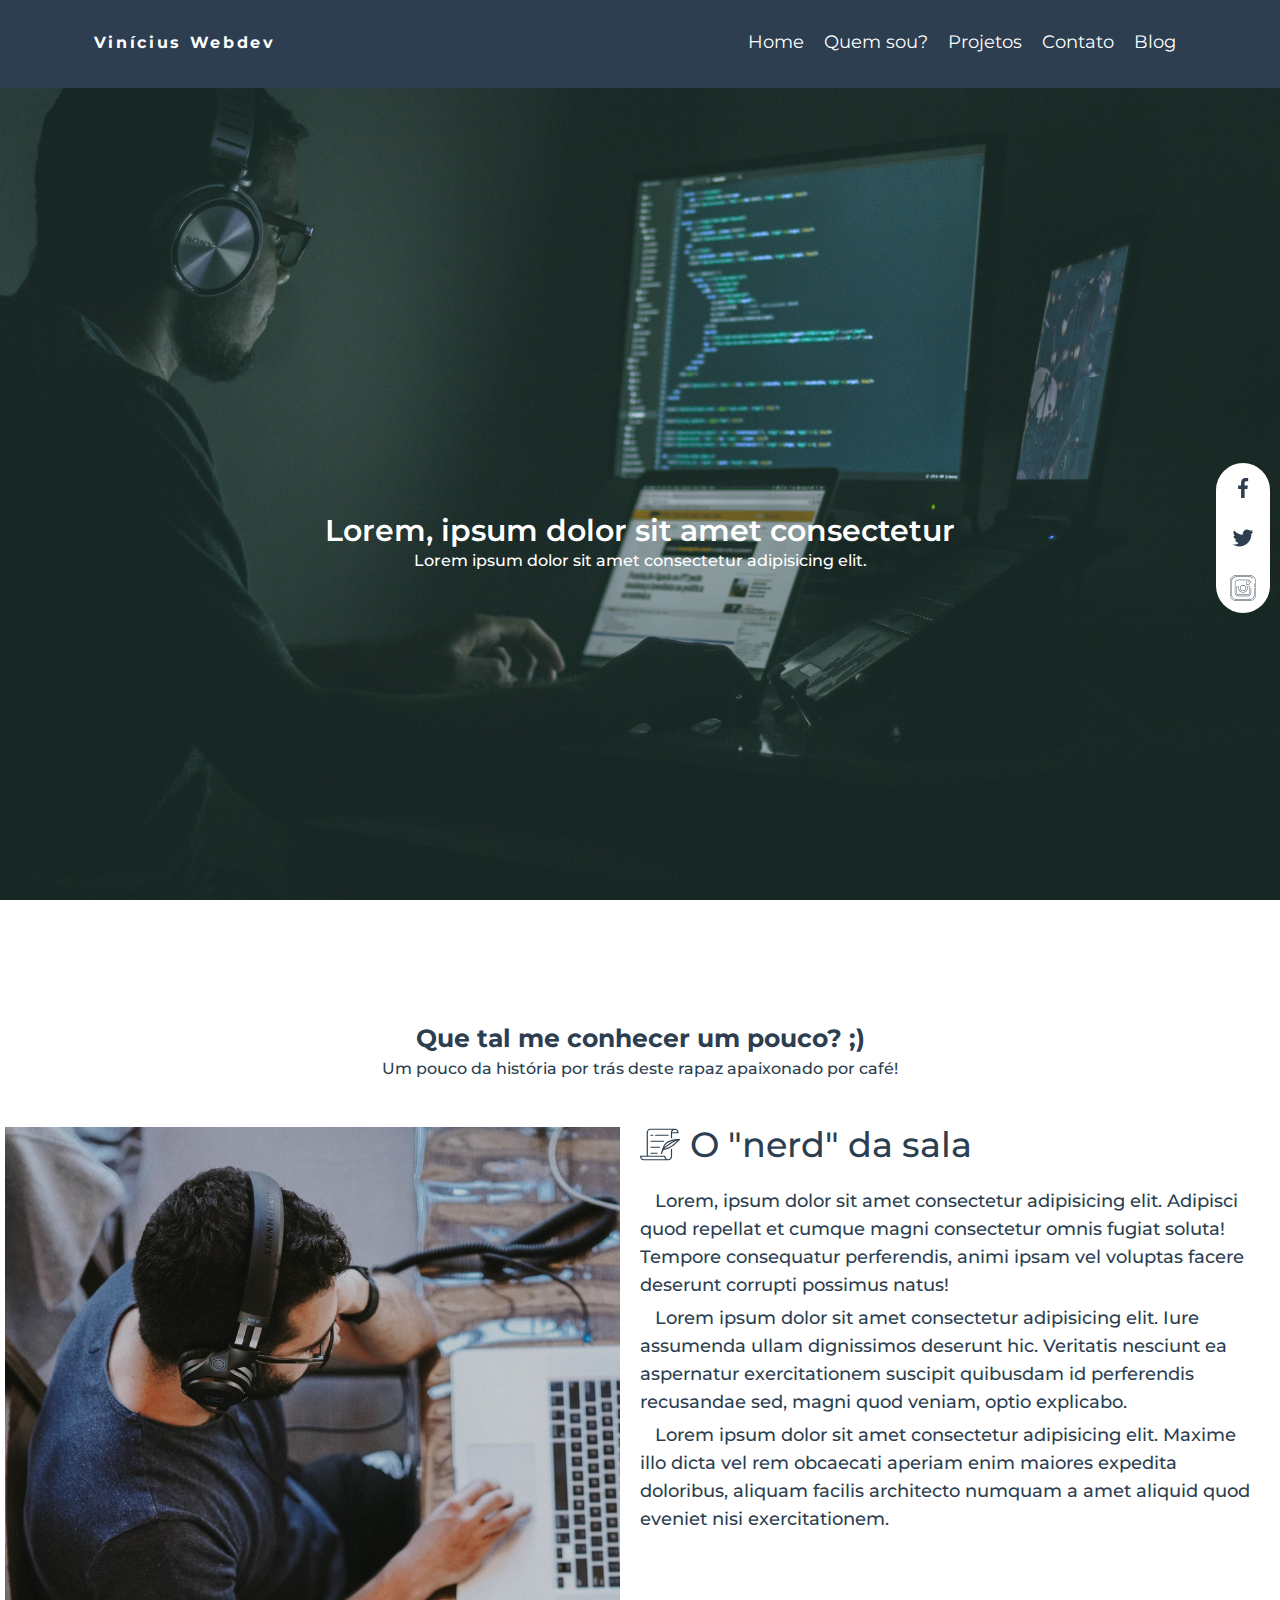
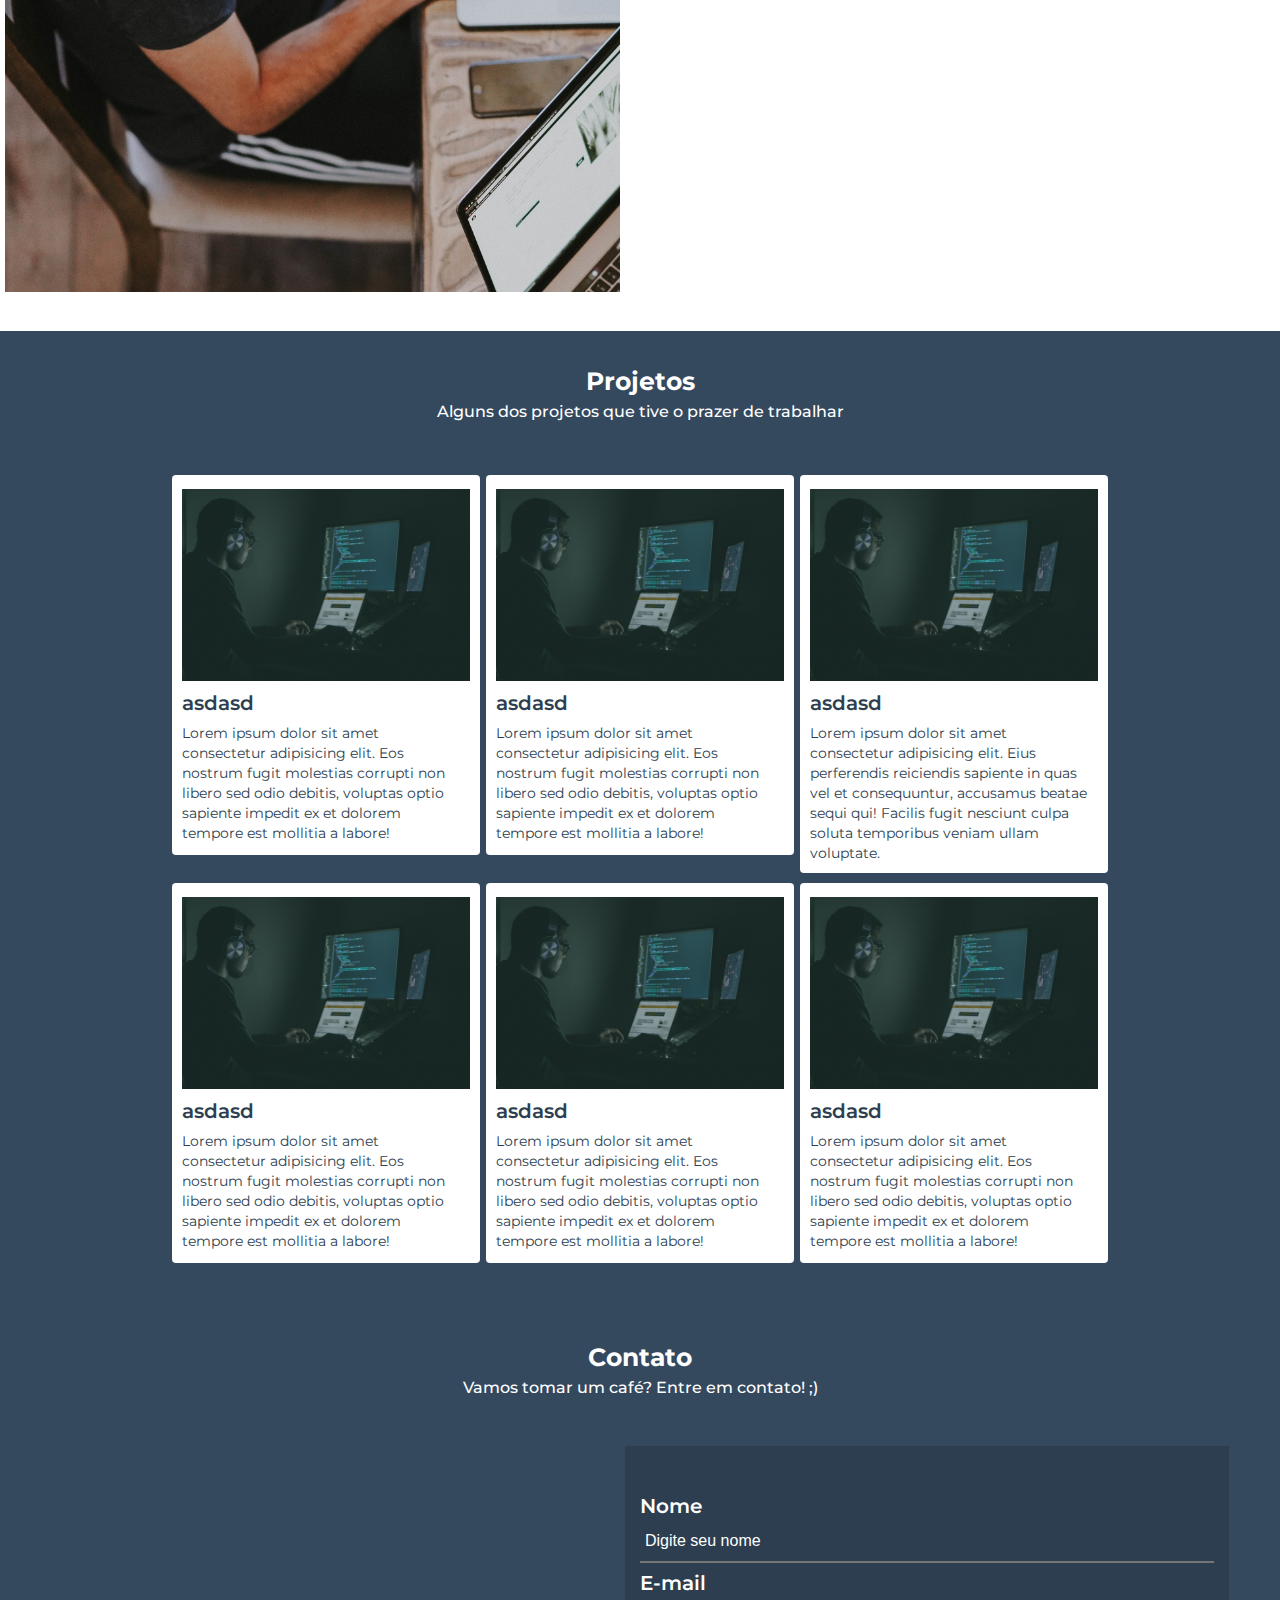
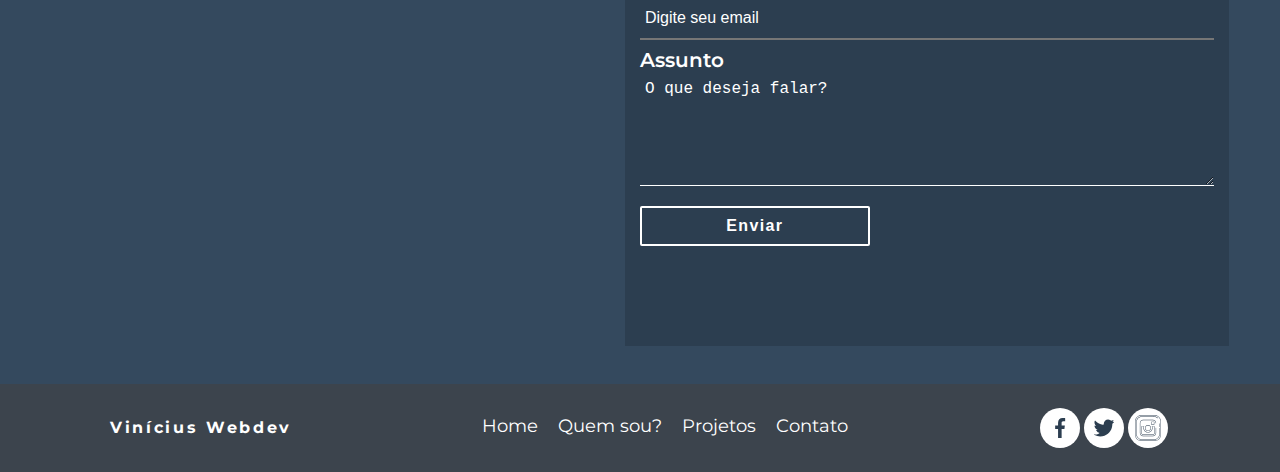
<file: index.html>
<!DOCTYPE html>
<html lang="pt-BR">

<head>
    <meta charset="UTF-8">
    <meta name="viewport" content="width=device-width, initial-scale=1.0">
    <title>Vinícius Webdev</title>
    <link rel="stylesheet" href="estilos/reset.css">
    <link rel="stylesheet" href="estilos/estilo.css">
</head>

<body>
    <header class="background-midnight color-white container-flex justify-around header align-center">
        <a href="index.html" class="brand container-flex direction-column justify-center">
            <h1>Vinícius Webdev</h1>
        </a>
        <input type="checkbox" name="checkbox" id="checkbox">
            <label for="checkbox" class="burguer">
                <div class="top"></div>
                <div class="center"></div>
                <div class="bottom"></div>
            </label>
        <nav class="nav"> 
            <ul class="container-flex">
                <label for="checkbox">
                    <a class="close">X</a>
                 </label>
                <li class="space-10px"><a href="index.html" class="color-white container-flex direction-column">Home</a>
                </li>
                <li class="space-10px"><a href="#who-i-am" class="color-white container-flex direction-column">Quem
                        sou?</a></li>
                <li class="space-10px"><a href="#projects" class="color-white container-flex direction-column">Projetos</a></li>
                <li class="space-10px"><a href="#contact" class="color-white container-flex direction-column">Contato</a></li>
                <li class="space-10px"><a href="paginas/blog.html" class="color-white container-flex direction-column">Blog</a></li>
            </ul>
        </nav>
    </header>
    <main>
        <article class="container container-flex introduction align-center">
            <section class="container container-flex  direction-column justify-center align-center">
                <h2 class="color-white title-introduction">Lorem, ipsum dolor sit amet consectetur</h2>
                <p class="color-white subtitle-section">Lorem ipsum dolor sit amet consectetur adipisicing elit.</p>
            </section>

            <aside class="social-medias container-flex align-center">
                <div
                    class="container-social-medias container-flex direction-column justify-center align-center background-white">
                    <a href="https://www.facebook.com/ViniciusOLN" target="_blank"
                        class="link-social facebook">Facebook</a>
                    <a href="https://twitter.com/" target="_blank" class="link-social twitter">Twitter</a>
                    <a href="https://www.instagram.com/vinni_on/" target="_blank"
                        class="link-social instagram">Instagram</a>
                </div>
            </aside>
        </article>
        <article class="who-me padding-section" id="who-i-am">
            <div class="container-title-subtitle container-flex direction-column justify-center color-midnight">
                <h2 class="title-section">Que tal me conhecer um pouco? ;)</h2>
                <p class="subtitle-section">Um pouco da história por trás deste rapaz apaixonado por café!</p>
            </div>
            <section class="container-about container-flex">
                <div class="picture">
                </div>
                <div class="about-me color-midnight">

                    <h2 class="title-about-me">O "nerd" da sala</h2>

                    <p class="subtitle-section text">Lorem, ipsum dolor sit amet consectetur adipisicing elit. Adipisci quod repellat et cumque magni consectetur omnis fugiat soluta! Tempore consequatur perferendis, animi ipsam vel voluptas facere deserunt corrupti possimus natus!</p>

                    <p class="subtitle-section text">Lorem ipsum <span title="teste do atributo title">dolor</span> sit amet consectetur adipisicing elit. Iure assumenda ullam dignissimos deserunt hic. Veritatis nesciunt ea aspernatur exercitationem suscipit quibusdam id perferendis recusandae sed, magni quod veniam, optio explicabo.</p>

                    <p class="subtitle-section text">Lorem ipsum dolor sit amet consectetur adipisicing elit. Maxime illo dicta vel rem obcaecati aperiam enim maiores expedita doloribus, aliquam facilis architecto numquam a amet aliquid quod eveniet nisi exercitationem.</p>
                </div>
            </section>
        </article>
        <article class="background-wetasphalt padding-section section-projects container-flex direction-column align-center" id="projects">
            <div class="container-title-subtitle color-white container-flex direction-column">
                <h2 class="title-section">Projetos</h2>
                <p class="subtitle-section">Alguns dos projetos que tive o prazer de trabalhar</p>
            </div>

            <div class="projects container-flex direction-row justify-center align-start flex-wrap">
                <section class="project color-midnight background-white">
                    <div class="project-img project_1">

                    </div>
                    <div class="container-flex direction-column">
                        <h2 class="title-projects">asdasd</h2>
                        <p class="text-projects">Lorem ipsum dolor sit amet consectetur adipisicing elit. Eos nostrum
                            fugit molestias corrupti
                            non libero sed odio debitis, voluptas optio sapiente impedit ex et dolorem tempore est
                            mollitia a labore!</p>
                    </div>
                </section>
                <section class="project color-midnight background-white">
                    <div class="project-img project_1">

                    </div>
                    <div class="container-flex direction-column">
                        <h2 class="title-projects">asdasd</h2>
                        <p class="text-projects">Lorem ipsum dolor sit amet consectetur adipisicing elit. Eos nostrum
                            fugit molestias corrupti
                            non libero sed odio debitis, voluptas optio sapiente impedit ex et dolorem tempore est
                            mollitia a labore!</p>
                    </div>
                </section>
                <section class="project color-midnight background-white">
                    <div class="project-img project_1">

                    </div>
                    <div class="container-flex direction-column">
                        <h2 class="title-projects">asdasd</h2>
                        <p class="text-projects">Lorem ipsum dolor sit amet consectetur adipisicing elit. Eius
                            perferendis reiciendis sapiente
                            in quas vel et consequuntur, accusamus beatae sequi qui! Facilis fugit nesciunt culpa soluta
                            temporibus veniam ullam voluptate.</p>
                    </div>
                </section>
                <section class="project color-midnight background-white">
                    <div class="project-img project_1">

                    </div>
                    <div class="container-flex direction-column">
                        <h2 class="title-projects">asdasd</h2>
                        <p class="text-projects">Lorem ipsum dolor sit amet consectetur adipisicing elit. Eos nostrum
                            fugit molestias corrupti
                            non libero sed odio debitis, voluptas optio sapiente impedit ex et dolorem tempore est
                            mollitia a labore!</p>
                    </div>
                </section>
                <section class="project color-midnight background-white">
                    <div class="project-img project_1">

                    </div>
                    <div class="container-flex direction-column">
                        <h2 class="title-projects">asdasd</h2>
                        <p class="text-projects">Lorem ipsum dolor sit amet consectetur adipisicing elit. Eos nostrum
                            fugit molestias corrupti
                            non libero sed odio debitis, voluptas optio sapiente impedit ex et dolorem tempore est
                            mollitia a labore!</p>
                    </div>
                </section>
                <section class="project color-midnight background-white">
                    <div class="project-img project_1">

                    </div>
                    <div class="container-flex direction-column">
                        <h2 class="title-projects">asdasd</h2>
                        <p class="text-projects">Lorem ipsum dolor sit amet consectetur adipisicing elit. Eos nostrum
                            fugit molestias corrupti
                            non libero sed odio debitis, voluptas optio sapiente impedit ex et dolorem tempore est
                            mollitia a labore!</p>
                    </div>
                </section>
            </div>
        </article>
        <article class="contact padding-section background-wetasphalt color-white" id="contact">
            <div class="container-flex direction-column align-center">
                <h2 class="title-section">Contato</h2>
                <p class="subtitle-section">Vamos tomar um café? Entre em contato! ;)</p>
            </div>
            <div class="form-map container-flex justify-center">
                <section class="map">
                    <iframe
                        src="https://www.google.com/maps/embed?pb=!1m18!1m12!1m3!1d4068029.9151121774!2d-41.583525601866675!3d-5.311674944536376!2m3!1f0!2f0!3f0!3m2!1i1024!2i768!4f13.1!3m3!1m2!1s0x7bdb31827e686c5%3A0x3bb435e0af957842!2zQ2VhcsOh!5e0!3m2!1spt-BR!2sbr!4v1589245942331!5m2!1spt-BR!2sbr"
                        width="100%" height="100%" frameborder="0" style="border:0;" allowfullscreen="" aria-hidden="false"
                        tabindex="0"></iframe>
                </section>
                <section class="form">
                    <form action="" class="container-flex direction-column">
                        <label for="">Nome</label>
                        <input name="nome" type="text" placeholder="Digite seu nome">
                        <label for="">E-mail</label>
                        <input name="nome" type="email" placeholder="Digite seu email">
                        <label for="">Assunto</label>
                        <TEXTAREA placeholder="O que deseja falar?"></TEXTAREA>
                        <input type="submit" name="Enviar" value="Enviar">
                    </form>
                </section>
            </div>
        </article>
    </main>
    <footer class="background-purple color-white container-flex justify-around header align-center">
        <a href="index.html" class="brand container-flex direction-column justify-center">
            <h1>Vinícius Webdev</h1>
        </a>
        <nav class="nav">
            <ul class="container-flex">
                <li class="space-10px"><a href="index.html" class="color-white container-flex direction-column">Home</a>
                </li>
                <li class="space-10px"><a href="#who-i-am" class="color-white container-flex direction-column">Quem
                        sou?</a></li>
                <li class="space-10px"><a href="" class="color-white container-flex direction-column">Projetos</a></li>
                <li class="space-10px"><a href="" class="color-white container-flex direction-column">Contato</a></li>
            </ul>
        </nav>
        <div class="media-social-footer">
            <div
            class=" container-flex justify-center align-center">
            <a href="https://www.facebook.com/ViniciusOLN" target="_blank"
                class="link-social facebook">Facebook</a>
            <a href="https://twitter.com/vvinicccius" target="_blank" class="link-social twitter">Twitter</a>
            <a href="https://www.instagram.com/vinni_on/" target="_blank"
                class="link-social instagram">Instagram</a>
        </div>
        </div>
    </footer>
</body>

</html>
</file>
<file: estilos/estilo.css>
@import url('https://fonts.googleapis.com/css2?family=Open+Sans:ital,wght@0,400;0,600;0,700;0,800;1,300;1,400;1,600;1,700;1,800&display=swap');
@import url('https://fonts.googleapis.com/css2?family=Montserrat:ital,wght@0,100;0,200;0,300;0,400;0,500;0,600;0,700;0,800;0,900;1,100;1,200;1,300;1,400;1,500;1,600;1,700;1,800;1,900&display=swap');
body{
    font-family: "montserrat", Arial, sans-serif;
}

.container{
    width: 100%;
    text-align: center;
}

.background-midnight{
    background-color: #2c3e50;
}

.background-wetasphalt{
    background-color: #34495e;
}

.background-white{
    background-color: #fff;
}

.background-purple{
    background-color: #3c444d;
}

.color-white{
    color: #fff;
}

.color-midnight{
    color: #2c3e50;
}

.container-flex{
    display: flex;
}

.direction-column{
    flex-direction: column;
}

.justify-around{
    justify-content: space-around;
}

.justify-center{
    justify-content: center;
}

.align-center{
    align-items: center;
}

.align-start{
    align-items: flex-start;
}

.flex-wrap{
    flex-wrap: wrap;
}

.space-10px{
    margin: 10px;
}

.padding-section{
    padding: 3% 4%;
}

.container-title-subtitle{
    max-width: 80%;
    margin: 0 auto;
    text-align: center;
}

.title-section{
    font-size: 25px;
    font-weight: bold;
    line-height: 25px;
    margin-bottom: 10px;
}

.subtitle-section{
    font-weight: 500;
    letter-spacing: 100;
}

.img{
    width: 100%;
    height: 100%;
}

.text{
    line-height: 28px;
    margin-bottom: 5px;
    text-indent: 15px;
    font-size: 18px;
}

/* specify header */

    .header{
        padding: 20px;
        /* position: fixed; */
        z-index: 999;
    }

    nav > ul > li > a{
        text-decoration: none;
        font-size: 18px;
        font-weight: 400;
        line-height: 25px;
    }

    nav > ul > li > a::after, header > .brand::after{
        content: '';
        width: 0%;
        height: 3px;
        border-radius: 500px;
        background-color: #d35400;
    }

    nav > ul > li > a:hover:after, .brand:hover::after{
        animation-name: underline;
        animation-duration: .4s;
        animation-fill-mode: forwards;
        transition: 5s;
    }

    .header > input{
        visibility: hidden;
    }

    .close{
        display: none;
    }

    .brand{
        font-weight: bolder;
        letter-spacing: 2pt;
        line-height: 20px;
        text-decoration: none;
        color: #fff;
    }

        /* animation link menu */

        @keyframes underline{
            from{
                width: 0%;
            }

            to{
                width: 100%;
            }

        }

        /* end animation link menu */


/* end header */

/* introduction */

    .introduction{
        height: 100vh;
        background: url(../img/img-introduction.jpg) top center fixed no-repeat;
        background-size: cover;
    }

    .title-introduction{
        font-size: 30px;
        font-weight: 600;
        line-height: 45px;
        /* position: relative; */
    }

    .social-medias{
        height: 90vh;
        width: auto;
        position: absolute;
        right: 0;
        margin-right: 10px;
    }

    .container-social-medias{
        border-radius: 100px;
        height: auto;
        width: auto;
    }

    .link-social{
        width: 30px;
        line-height: 40px;
        height: 50px;
        font-size: 0;
        border-radius: 50px;
        padding: 0px 12px;
        transition: background-color .3s linear;
        position: relative;
    }

    .link-social:before{
        content: '';
        width: 0px;
        margin: 0 auto;
        height: 0px;
        border-radius: 50%;
        background-color: #00275069;
        position: absolute;
        top: 50%;
        left: 50%;
        transform: translate(-50%,-50%) ;
    }

    .link-social:hover:before{
        animation: social 500ms ease forwards;
    }

    /* animation social buttons */

        @keyframes social{

            0%{
                width: 0px;
                height: 0px;
                opacity: 0;
            }

            100%{
                width: 55px;
                height: 49px;
                opacity: 1;
            }   
        }

    /* end animation social buttons */

    .facebook{
        background: url(../img/redes-sociais/facebook.svg) center center/20px no-repeat;
    }
    
    .twitter{
        background: url(../img/redes-sociais/symbol.svg) center center/20px no-repeat;
    }

    .instagram{
        background: url(../img/redes-sociais/social-media.svg) center center/26px no-repeat;
    }

/* end introduction */

/* who i'm */

    .who-me{
        height: auto;
        padding-left: 5px;
        padding-right: 5px;
    }

    .container-about{
        margin-top: 50px;
    }

    .picture{
        width: 50%;
        height: 85vh;
        background: url(../img/sobre-mim/picture-about-me.jpg) left top/100vh no-repeat;
    }

    .about-me{
        width: 50%;
        padding: 0px 20px;
    }
    
    .title-about-me{
        font-size: 35px;
        margin-bottom: 25px;
        font-weight: 500;
        text-indent: 50px;
        background: url(../img/sobre-mim/business.svg) left center/40px no-repeat;
    }

/* end who i'm */

/* projects */

    .section-projects{
        padding: 3% 0%;
    }

    .projects{
        margin-top: 50px;
        width: 75%;
    }
    
    .project{
        width: 30%;
        min-height: 360px;
        /* text-align: center; */
        margin: 5px 3px;
        border-radius: 4px;
        cursor: pointer;
        padding: 10px;
    }

    .project:hover{
        box-shadow: 2px 2px 25px rgba(26, 25, 25, 0.363);
    }

    .project:hover > .project-img {
        background-position: center center;
        background-size: 110%;
    }

    .project-img{
        width: 100%;
        min-height: 200px;
        display: inline-block;
        border-radius: 4px;
        transition: background-size .4s ease-in-out;
    }

    .project_1{
        background: url(../img/img-introduction.jpg) center center/100% no-repeat;
    }

    .title-projects{
        font-size: 20px;
        font-weight: 600;
        margin: 5px 0px 10px;
    }

    .text-projects{
        line-height: 20px;
        margin-left: 0px;
        margin-right: 5px;
        font-size: 14px;
    }


/* end projects */

/* contact section */

    .form-map{
        margin-top: 50px;
    }

    .map{
        height: 500px;
        width: 50%;
    }

    .form{
        width: 50%;
        padding: 50px 15px;
        background-color: #2c3e50;
    }

    form > label{
        font-size: 20px;
        margin-bottom: 5px;
        font-weight: 600;
    }

    input, textarea, select {
        outline: 0;
    }

    input[type="text"], input[type="email"], TEXTAREA{
        margin-bottom: 10px;
        padding: 5px;
        height: 30px;
        border-top: none;
        border-left: none;
        border-right: none;
        background-color: transparent;
        color: #fff;
        font-size: 16px;
    }
    textarea{
        border-bottom: 1px solid #fff;
    }

    ::-webkit-input-placeholder {
        color: #fff;
        font-size: 16px;
     }
      
     :-moz-placeholder { /* Firefox 18- */
        color: #fff;  
     }
      
     ::-moz-placeholder {  /* Firefox 19+ */
        color: #fff;  
     }
      
     :-ms-input-placeholder {  
        color: #fff;  
     }

    input[type="submit"]{
        width: 40%;
        height: 40px;
        background-color: transparent;
        border: 2px solid #fff;
        color: #fff;
        font-size: 16px;
        font-weight: 600;
        letter-spacing: 1pt;
        cursor: pointer;
        margin-top: 10px;
        border-radius: 2px;
    }

    input[type="submit"]:hover{
        background-color: #fff;
        color: #2c3e50;
    }

    textarea{
        height: 100px;
    }
/* end contact section */

/* footer */

    .media-social-footer > div > a {
        background-color: #fff; 
        padding: 0px 5px;
        height: auto;
        margin: 2px;
        transition: background 400ms ease;     
    }

/* end footer */

/* media queries */

    /* tablet's */

        @media only screen and (max-width: 1056px){

            /* title and subtitle of the sections */

                .title-section{
                    font-size: 22px;
                }
                
                .subtitle-section{
                    font-size: 16px;
                    font-weight: 500;
                    letter-spacing: 100;
                }

            /* end title and subtitle of the sections */

            /* apresentation */

                .introduction{
                    height: 90vh;
                }
            
                .title-introduction{
                    font-size: 25px;
                }

                .introduction > section > p{
                    font-weight: 400;
                }

                .social-medias{
                    height: 90vh;
                    width: auto;
                    position: absolute;
                    right: 0;
                    margin-right: 25px;
                }
            /* end apresentation */

            /* about me */

            .who-me{
                padding-left: 0px;
                padding-right: 5px;
            }
        
            .picture{
                width: 45%;
                height: 500px;
                margin-left: 10px;
            }
            
            .title-about-me{
                font-size: 28px;
                background-size: 36px;
            }

            .text{
                font-size: 16px;
            }

            /* end about me */

            /* portfolio */

            .projects{
                margin-top: 50px;
                width: 99%;
            }
            
            .project{
                width: 30%;
                min-height: 320px;
                /* text-align: center; */
                margin: 5px 4px;
                border-radius: 4px;
                cursor: pointer;
                padding: 10px;
            }

            .title-projects{
                font-size: 18px;
                margin: -3px 0px 5px;
            }
        
            .text-projects{
                font-size: 12px;
            }

            .project-img{
                min-height: 150px;
            }

            .project:hover > .project-img {
                background-position: center center;
                background-size: 110%;
            }

            /* end portfolio */

            /* footer */

                footer > .nav > ul > li > a{
                    font-size: 16px;
                }

            /* end footer */
        }

    /* end media tablet's */

    /* media phones */
    
    @media only screen and (max-width: 755px){

        /* title and subtitle of the sections */

            .title-section{
                font-size: 20px;
                margin-bottom: 2px;
            }
            
            .subtitle-section{
                font-size: 15px;
                font-weight: 500;
                letter-spacing: 100;
            }

        /* end title and subtitle of the sections */
        
        /* menu */

            label[for="checkbox"]{
                cursor: pointer;
            }

            input[type="checkbox"]:checked ~ nav{
                right: 0;
            }

            input[type="checkbox"]:checked ~ .burguer{
                visibility: hidden;
            }
        
            .burguer{
                transition: visibility 100ms linear;
            }

            .center, .top, .bottom{
                width: 40px;
                height: 5px;
                border-radius: 100px;
                background-color: #fff;
            }
        
            .center, .bottom{
                margin-top: 5px;
            }

            .header{
                justify-content: space-between;
            }

            .close{
                display: block;
                position: absolute;
                top: 0;
                right: 0;
                margin: 20px;
                font-size: 25px;
            }

            .nav{
                width: 50%;
                height: 100vh;
                background-color: #2c3e50ea;
                position: fixed;
                top: 0;
                right: -50%;
                z-index: 999;
                transition: right 400ms linear;
            }


            .nav > ul{
                width: 100%;
                height: 100vh;
                position: relative;
                right: 0;
                align-items: center;
                justify-content: center;
                flex-direction: column;
            }

        /* end menu */

        /* apresentation */

            .introduction{
                height: 90vh;
            }
        
            .title-introduction{
                font-size: 24px;
                margin: 10px 20px;
                line-height: 25px;
            }

            .title-introduction + p{
                font-size: 14px;
            }

            .introduction > section > p{
                font-weight: 400;
            }

            .social-medias{
               height: auto;
               width: 100%;
               left: 0; 
               top: 90%;
               margin: 0;
            }

            .container-social-medias{
                flex-direction: row;
                margin: 0 auto;
            }

        /* end apresentation */

        /* about-me */

            .container-about{
                flex-direction: column;
            }

            .picture{
                width: auto;
                margin: 25px;
                background-position: center;
            }

            .about-me{
                width:auto;
                padding: 0;
                margin: 25px;
            }

            .title-about-me{
                font-size: 25px;
                line-height: 22px;
                background-size: 25px;
                text-indent: 35px;
            }

            .text{
                line-height: 24px;
            }

        /* end about-me */

        /* projects */

            .project{
                width: 250px;
            }

        /* end projects */

        /* contact */

            .form-map{
                flex-direction: column;
                align-items: center;
                width: 100%;
            }

            .map{
                width: 100%;
            }

            .form{
                width: 96%;
            }

        /* end contact */
    }    

    /* end media phones */

/* end media queries */
</file>
